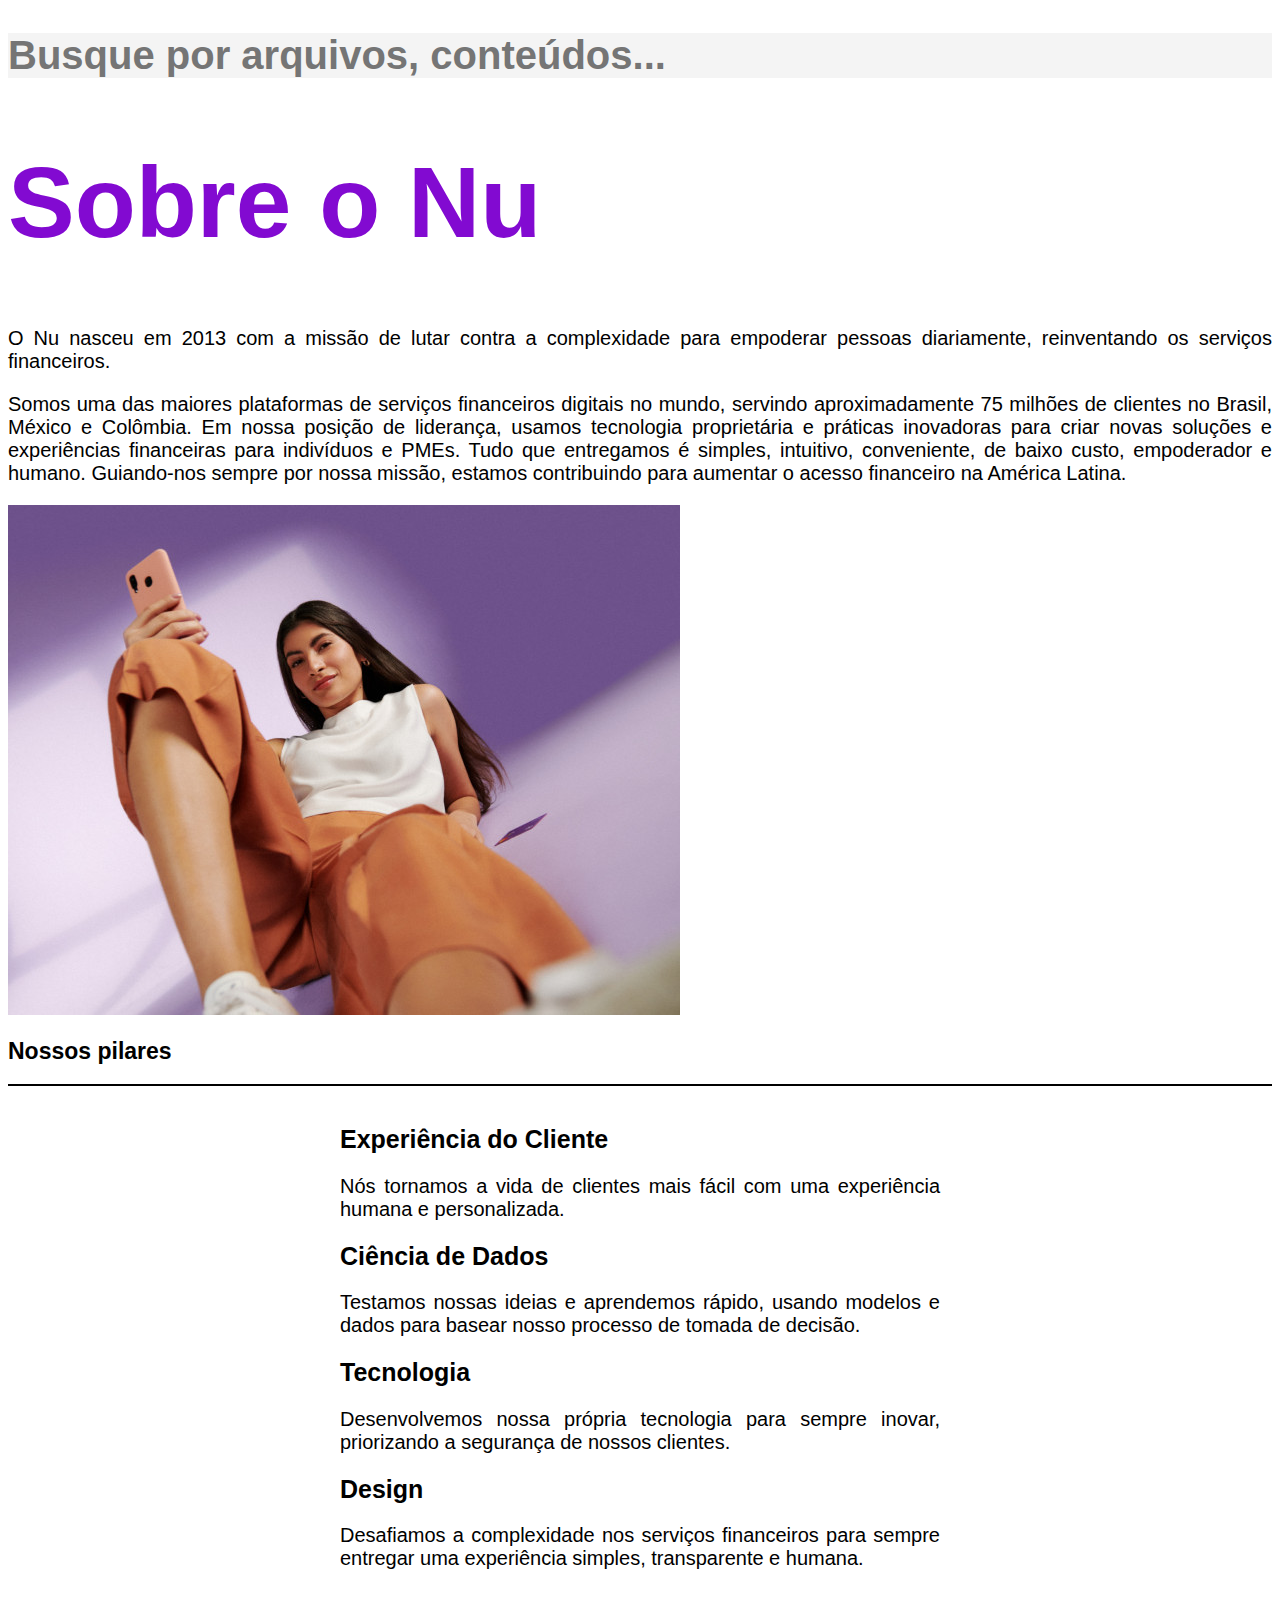
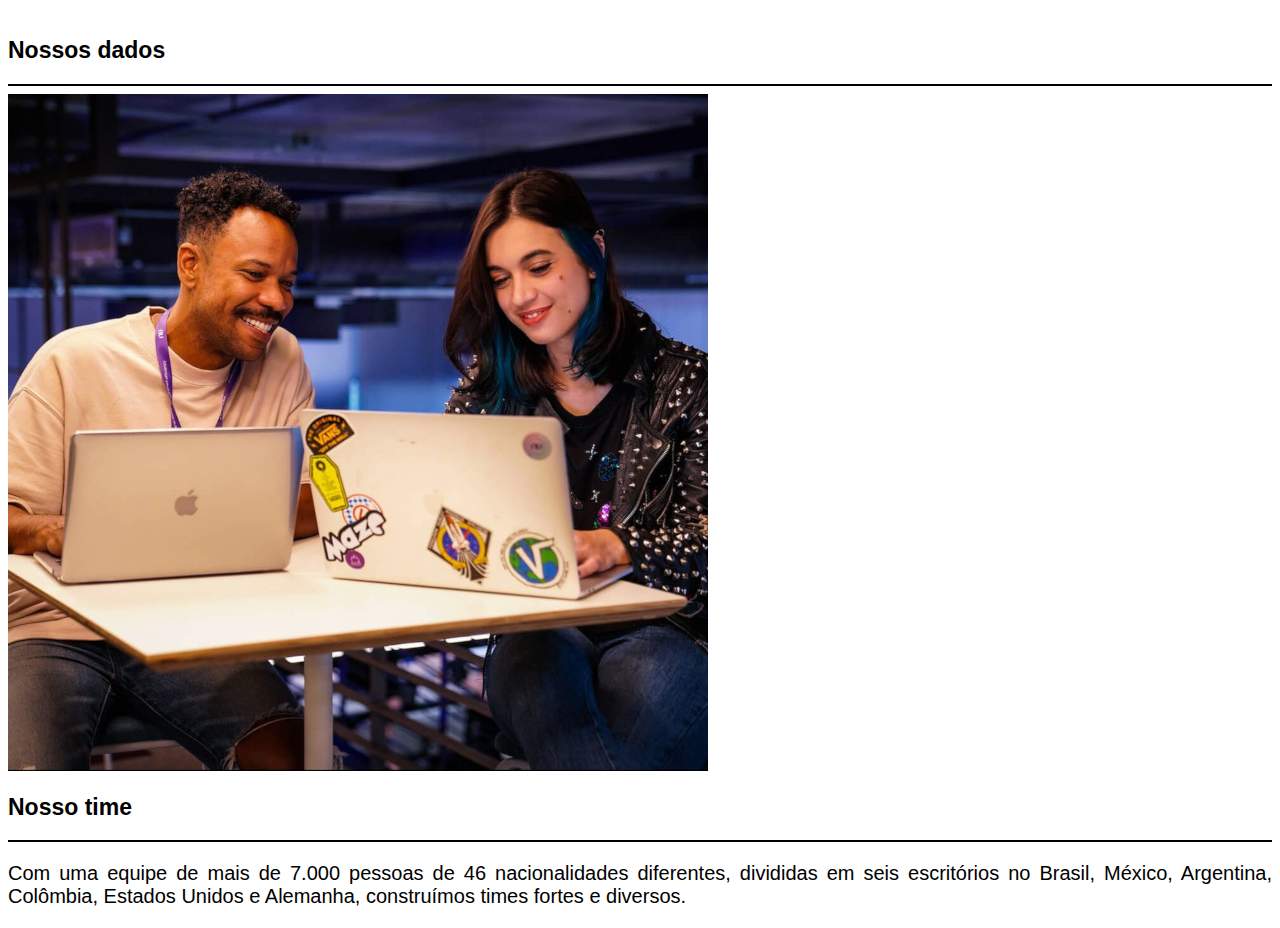
<file: site_ex_nubank/index.html>
<!DOCTYPE html>
<html lang="pt-br">
<head>
    <meta charset="UTF-8">
    <meta http-equiv="X-UA-Compatible" content="IE=edge">
    <meta name="viewport" content="width=device-width, initial-scale=1.0">
    <title>Sobre o Nu - Nu Internacional</title>
    <link rel="shortcut icon" href="favicon.ico" type="image/x-icon">
    <link rel="stylesheet" href="style.css">
    
</head>
<body>
    <h2 style="background-color: #f4f4f4; color: #757575; font-size: 40px;">Busque por arquivos, conteúdos...</h2>
    <h1 style="color: #820AD1; font-size: 100px;">Sobre o Nu</h1>
    <p>O Nu nasceu em 2013 com a missão de lutar contra a complexidade para empoderar pessoas diariamente, reinventando os serviços financeiros.</p> 
    <p>Somos uma das maiores plataformas de serviços financeiros digitais no mundo, servindo aproximadamente 75 milhões de clientes no Brasil, México e Colômbia. Em nossa posição de liderança, usamos tecnologia proprietária e práticas inovadoras para criar novas soluções e experiências financeiras para indivíduos e PMEs. Tudo que entregamos é simples, intuitivo, conveniente, de baixo custo, empoderador e humano. Guiando-nos sempre por nossa missão, estamos contribuindo para aumentar o acesso financeiro na América Latina.</p><img src="fotos/foto_moca_cel.jpg" alt="Moça deitada usando celular e usando o App NuBank">
    <br>
    <h2 style="font-size: 23px;">Nossos pilares</h2>
    <hr size="2px"; color="#000000">
    <main>
        <h2>Experiência do Cliente</h2>
        <p>Nós tornamos a vida de clientes mais fácil com uma experiência humana e personalizada.</p>
        <h2>Ciência de Dados</h2>
        <p>Testamos nossas ideias e aprendemos rápido, usando modelos e dados para basear nosso processo de tomada de decisão.</p>
        <h2>Tecnologia</h2>
        <p>Desenvolvemos nossa própria tecnologia para sempre inovar, priorizando a segurança de nossos clientes.</p>
        <h2>Design</h2>
        <p>Desafiamos a complexidade nos serviços financeiros para sempre entregar uma experiência simples, transparente e humana.</p>
        <br>
    </main>
    
    <h2 style="font-size: 23px;">Nossos dados</h2>
    <hr size="2px"; color="#000000">
    <img src="fotos/foto_casal_nubank.jpg" alt="Foto casal">
    <h2 style="font-size: 23px;">Nosso time</h2>
    <hr size="2px"; color="#000000">
    <p>Com uma equipe de mais de 7.000 pessoas de 46 nacionalidades diferentes, divididas em seis escritórios no Brasil, México, Argentina, Colômbia, Estados Unidos e Alemanha, construímos times fortes e diversos.</p>


    
</body>
</html>
</file>
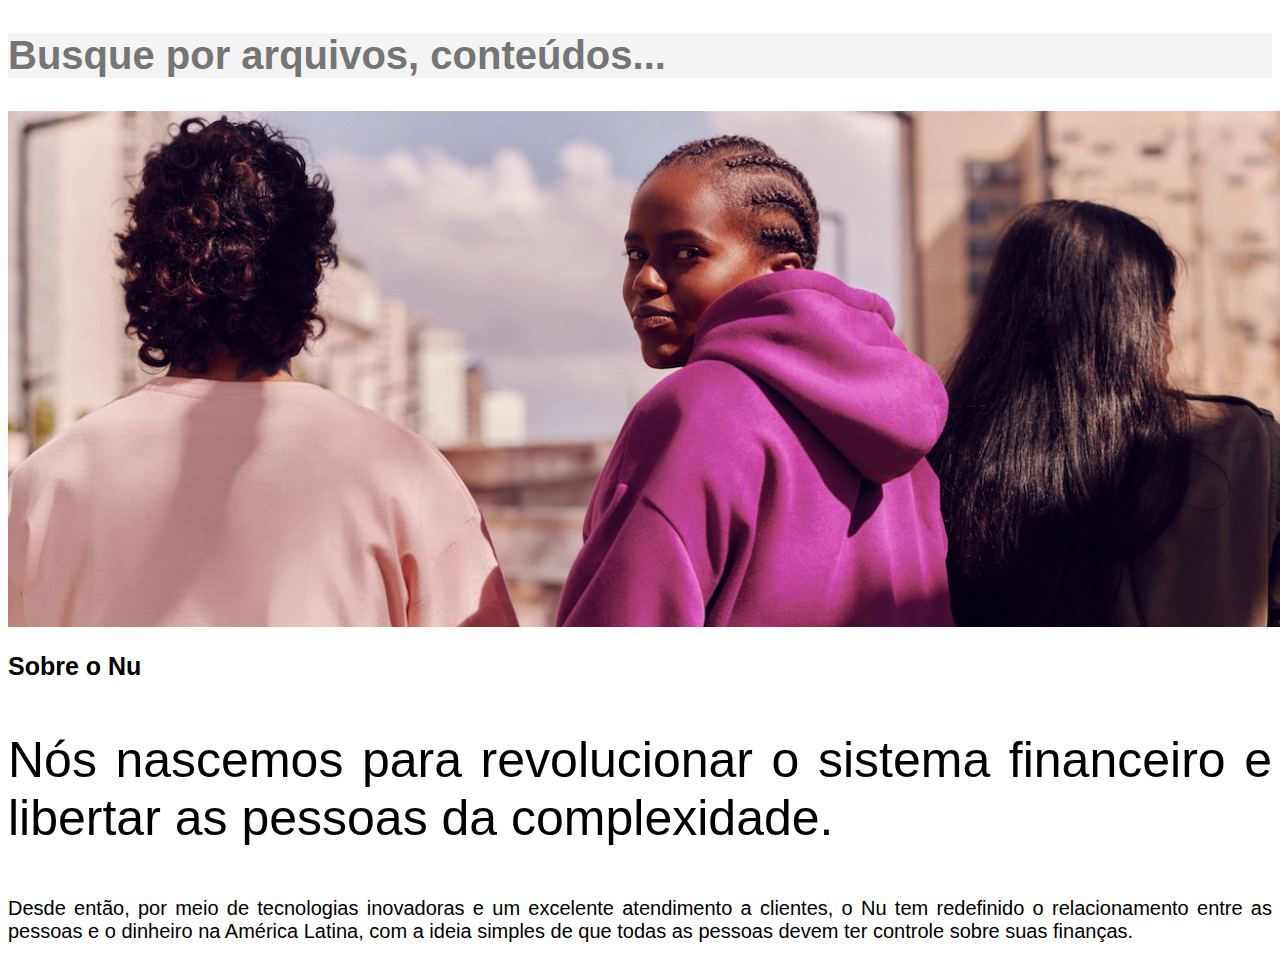
<file: site_ex_nubank/nucarreiras.html>
<!DOCTYPE html>
<html lang="en">
<head>
    <meta charset="UTF-8">
    <meta http-equiv="X-UA-Compatible" content="IE=edge">
    <meta name="viewport" content="width=device-width, initial-scale=1.0">
    <title>Carreiras - Nu Internacional</title>
    <link rel="shortcut icon" href="favicon.ico" type="image/x-icon">
    <link rel="stylesheet" href="style.css">
    
</head>
<body>
    <h2 style="background-color: #f4f4f4; color: #757575; font-size: 40px;">Busque por arquivos, conteúdos...</h2>
    <img src="fotos/carreiras.png" alt="Foto com 3 pessoas, duas sentadas de costas sendo a do meio, olhando para trás">
    <h2>Sobre o Nu</h2>
    <p style="font-size: 50px;">Nós nascemos para revolucionar o sistema financeiro e libertar as pessoas da complexidade.</p>
    <p>Desde então, por meio de tecnologias inovadoras e um excelente atendimento a clientes, o Nu tem redefinido o relacionamento entre as pessoas e o dinheiro na América Latina, com a ideia simples de que todas as pessoas devem ter controle sobre suas finanças.</p>
    
</body>
</html>
</file>
<file: site_ex_nubank/style.css>
@charset "UTF-8";

* {
    font-family: Arial, Helvetica, sans-serif;
}

h2 {
    font-size: 25px;
}

p {
    font-size: 20px;
    text-align: justify;
}

main {
    background-color: white;
    width: 600px;
    padding: 10px;
    margin: auto;
}
</file>
